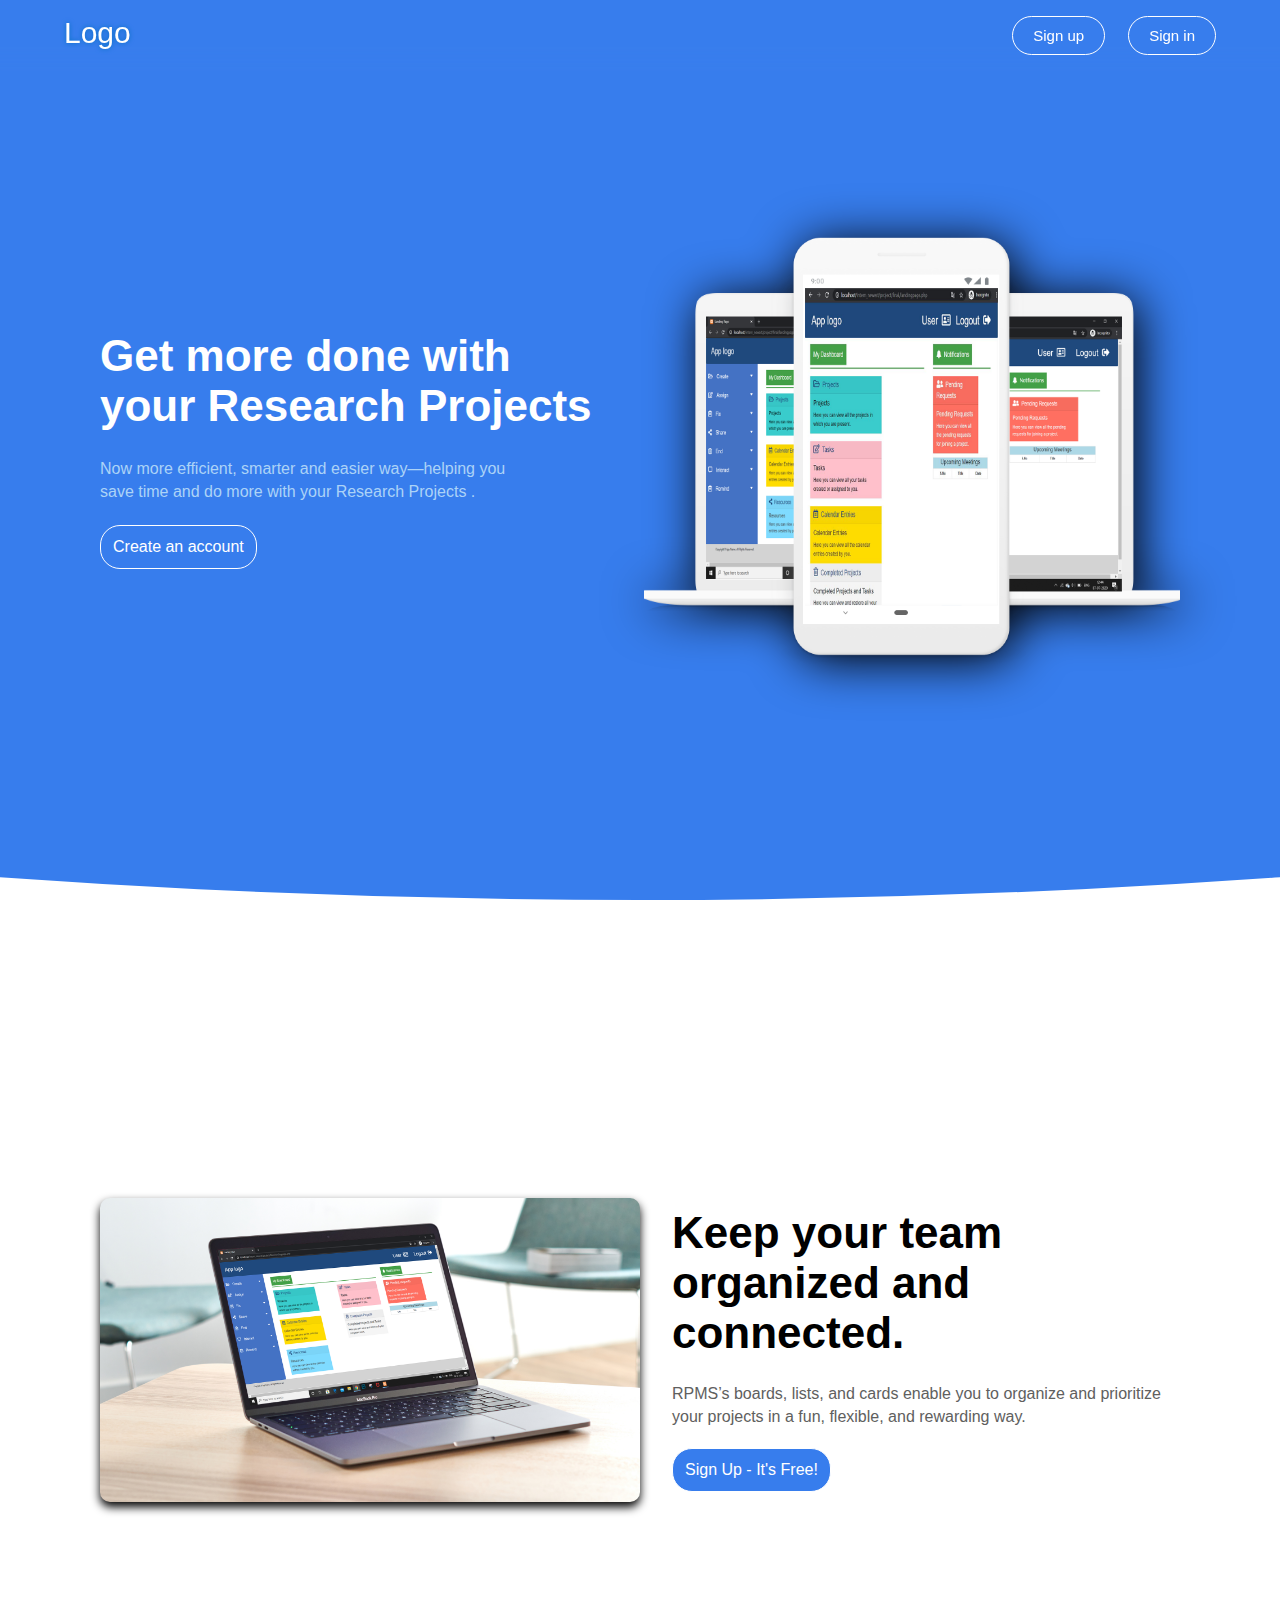
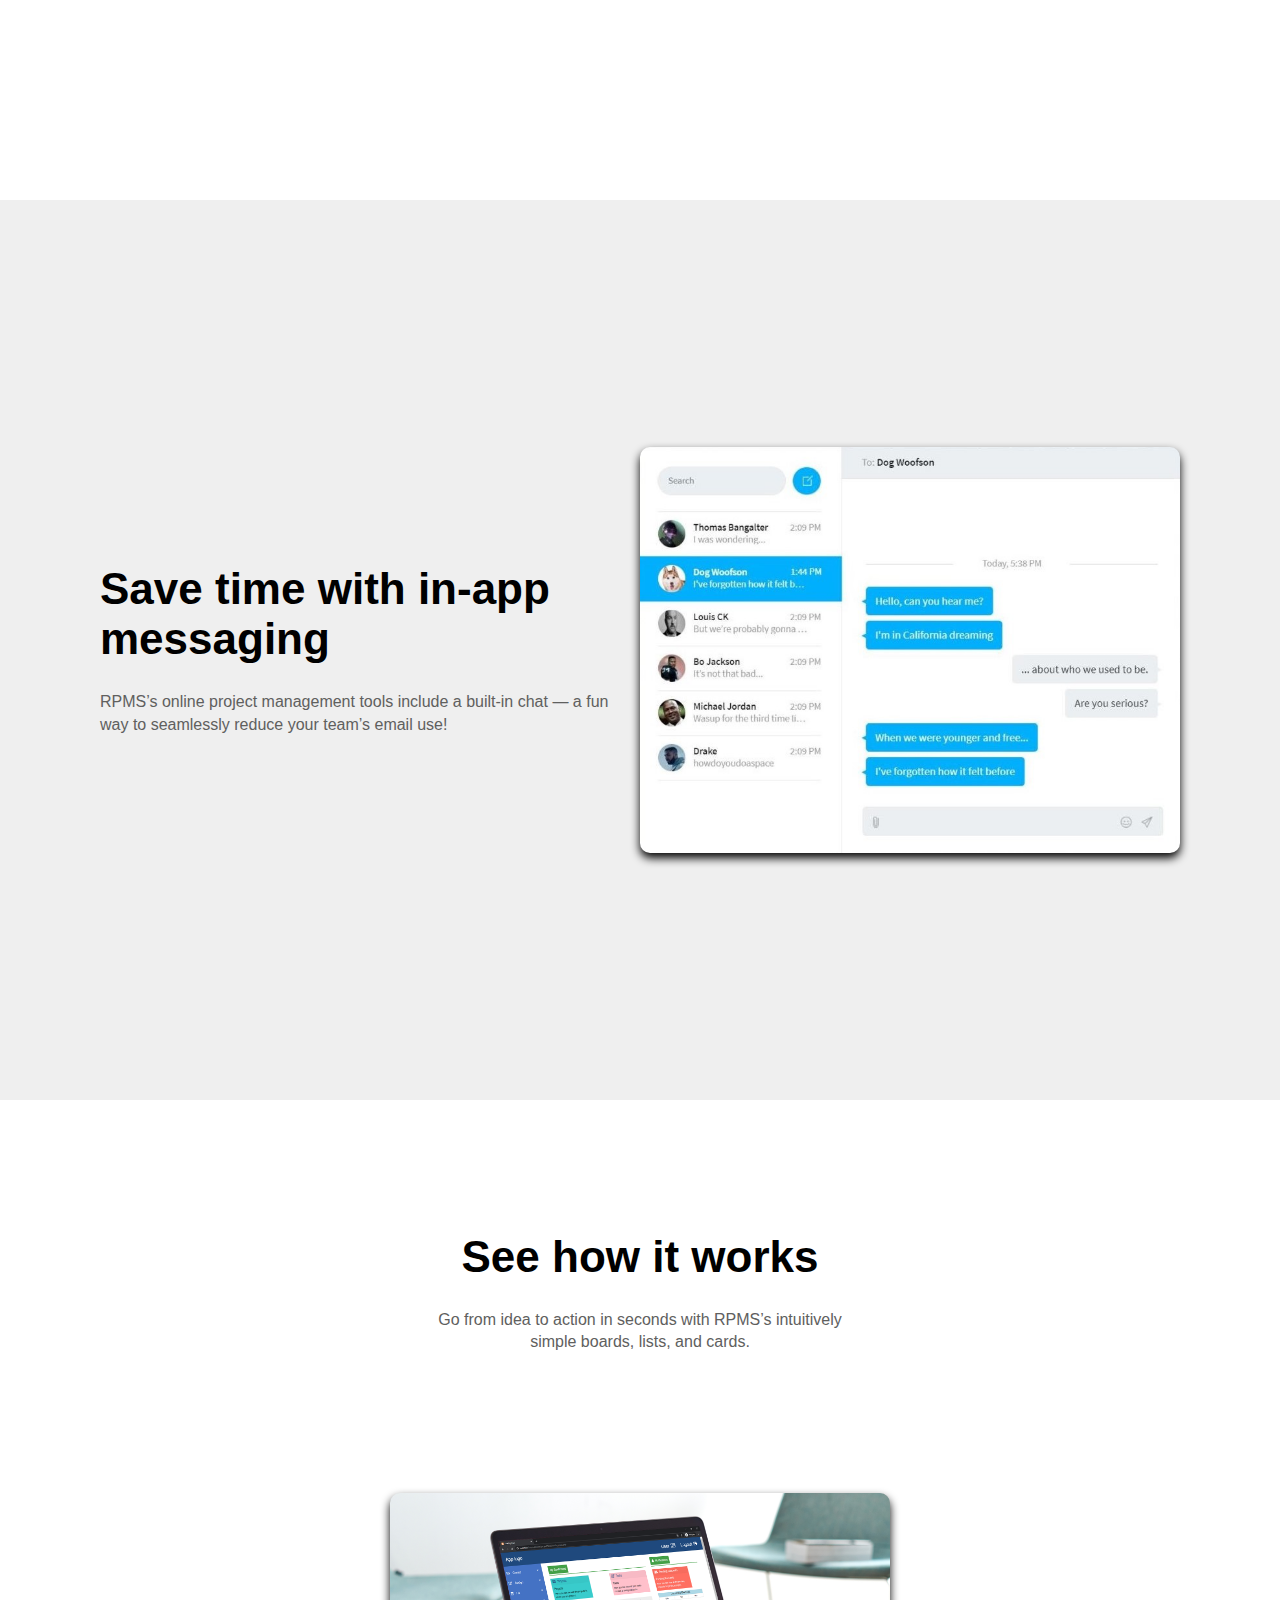
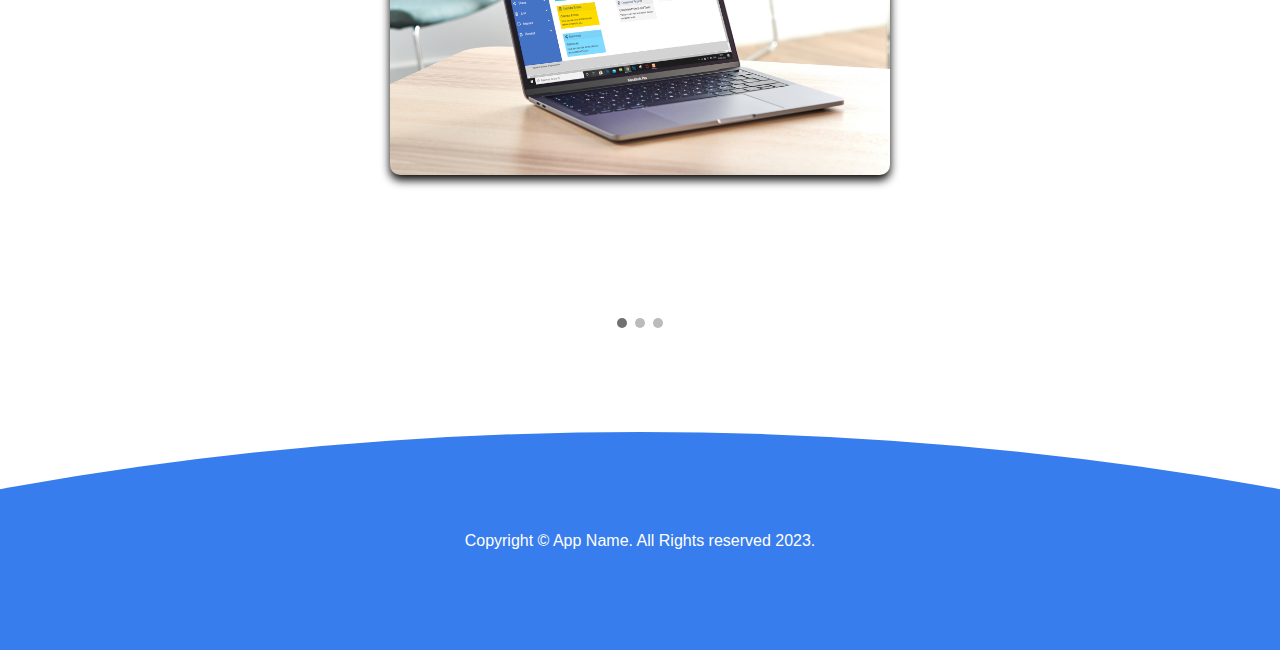
<file: final/index.html>
<!DOCTYPE html>
<html lang="en">

<head>
  <meta charset="utf-8">
  <meta name="viewport" content="width=device-width, initial-scale=1">
  <!-- <link rel="stylesheet" href="https://maxcdn.bootstrapcdn.com/bootstrap/3.4.1/css/bootstrap.min.css"> -->
  <script src="https://ajax.googleapis.com/ajax/libs/jquery/3.4.1/jquery.min.js"></script>
  <script src="https://ajax.aspnetcdn.com/ajax/jQuery/jquery-3.4.1.min.js"></script>
  <!-- <script src="https://maxcdn.bootstrapcdn.com/bootstrap/3.4.1/js/bootstrap.min.js"></script> -->
  <title>Home Page</title>
  <link rel="stylesheet" href="homepage.css">

  <style>
    .mySlides {
      display: none;
    }

    img {
      vertical-align: middle;
    }

    /* Slideshow container */
    .slideshow-container {
      align-items: center;
      justify-content: center;
      max-width: 1001px;
      position: relative;
      margin: auto;
    }

    /* The dots/bullets/indicators */
    .dot {
      height: 10px;
      width: 10px;
      margin: 0 2px;
      background-color: #bbb;
      border-radius: 50%;
      display: inline-block;
      transition: background-color 0.6s ease;
    }

    .active {
      background-color: #717171;
    }

    /* Fading animation */
    .fade {
      -webkit-animation-name: fade;
      -webkit-animation-duration: 1.5s;
      animation-name: fade;
      animation-duration: 1.5s;

    }

    @-webkit-keyframes fade {
      from {
        opacity: .4
      }

      to {
        opacity: 1
      }
    }

    @keyframes fade {
      from {
        opacity: .4
      }

      to {
        opacity: 1
      }
    }
  </style>
</head>

<body>

  <section class="container">
    <div class="header">

      <a id="logo" href="index.html">Logo</a>
      <a id="signinbutton" href="signin.html">Sign in</a>
      <a id="signupbutton" href="signup.html">Sign up</a>
    </div>
    <!-- Primary Section of Website -->
    <section class="primarySection">
      <div class="primarySection_text">

        <h1>Get more done with<br> your Research Projects</h1>
        <p class="para">Now more efficient, smarter and easier way—helping you<br> save time and do more with your
          Research Projects .
        </p>
        <a id="signupbutton2" href=signup.html>Create an account</a>
      </div>


      <div class="primarySection_img">
        <!-- <p style="margin-bottom: 25px;"></p> -->
        <img src="gmailhomepageimagenew.png" />
      </div>
    </section>

    <section class="secondSection">
      <div class="secondSection_img">
        <img src="lappy.png" />
      </div>

      <div class="secondSection_text">
        <h1>Keep your team organized and connected.</h1>
        <div class="para" style="color:#60605e">RPMS’s boards, lists, and cards enable you to organize and prioritize
          your projects in a
          fun,
          flexible, and rewarding way.
        </div>
        <a id="signupbutton2" href=signup.html>Sign Up - It's Free!</a>
      </div>

    </section>
    <!-- Third Section -->
    <section class="thirdSection">
      <div class="thirdSection_text">

        <h1>Save time with in-app messaging</h1>
        <div class="para" style="color: #60605e">RPMS’s online project management tools include a
          built-in
          chat — a fun way to seamlessly reduce your team’s email use!
        </div>
      </div>


      <div class="thirdSection_img">
        <img src="chatboximage.jpg" />
      </div>

    </section>
    <!-- Fourth Section -->
    <section class="fourthSection" style="text-align: center;">
      <div class="fourthSection_text">
        <h1>
          See how it works
        </h1>


        <div class="para" style="color:#60605e">
          Go from idea to action in seconds with RPMS’s intuitively<br> simple boards, lists, and cards.
        </div>
      </div>
      <br>
      <div class="slideshow-container">

        <div class="mySlides fade fourthSection_img">

          <img src="lappy.png" style=" height: 70%;">

        </div>

        <div class="mySlides fade fourthSection_img">

          <img src="Screenshot (69).png" style=" height: 70%;">

        </div>

        <div class="mySlides fade fourthSection_img">

          <img src="Screenshot (70).png" style="height: 70%;">

        </div>

      </div>
      <br>

      <div style="text-align:center">
        <span class="dot"></span>
        <span class="dot"></span>
        <span class="dot"></span>
      </div>

      <script>
        // Year code
        let date = new Date();
        let currYear = date.getFullYear(); //2023
        // Year code done.
        var slideIndex = 0;
        showSlides();

        function showSlides() {
          var i;
          var slides = document.getElementsByClassName("mySlides");
          var dots = document.getElementsByClassName("dot");
          for (i = 0; i < slides.length; i++) {
            slides[i].style.display = "none";
          }
          slideIndex++;
          if (slideIndex > slides.length) { slideIndex = 1 }
          for (i = 0; i < dots.length; i++) {
            dots[i].className = dots[i].className.replace(" active", "");
          }
          slides[slideIndex - 1].style.display = "block";
          dots[slideIndex - 1].className += " active";
          setTimeout(showSlides, 5000); // Change image every 2 seconds
        }
      </script>

    </section>
    <section class="footerSection">
      <div class="footer">
        <p class="copyright">Copyright © App Name. All Rights reserved 2023.</p>
      </div>
    </section>
  </section>
</body>

</html>
</file>
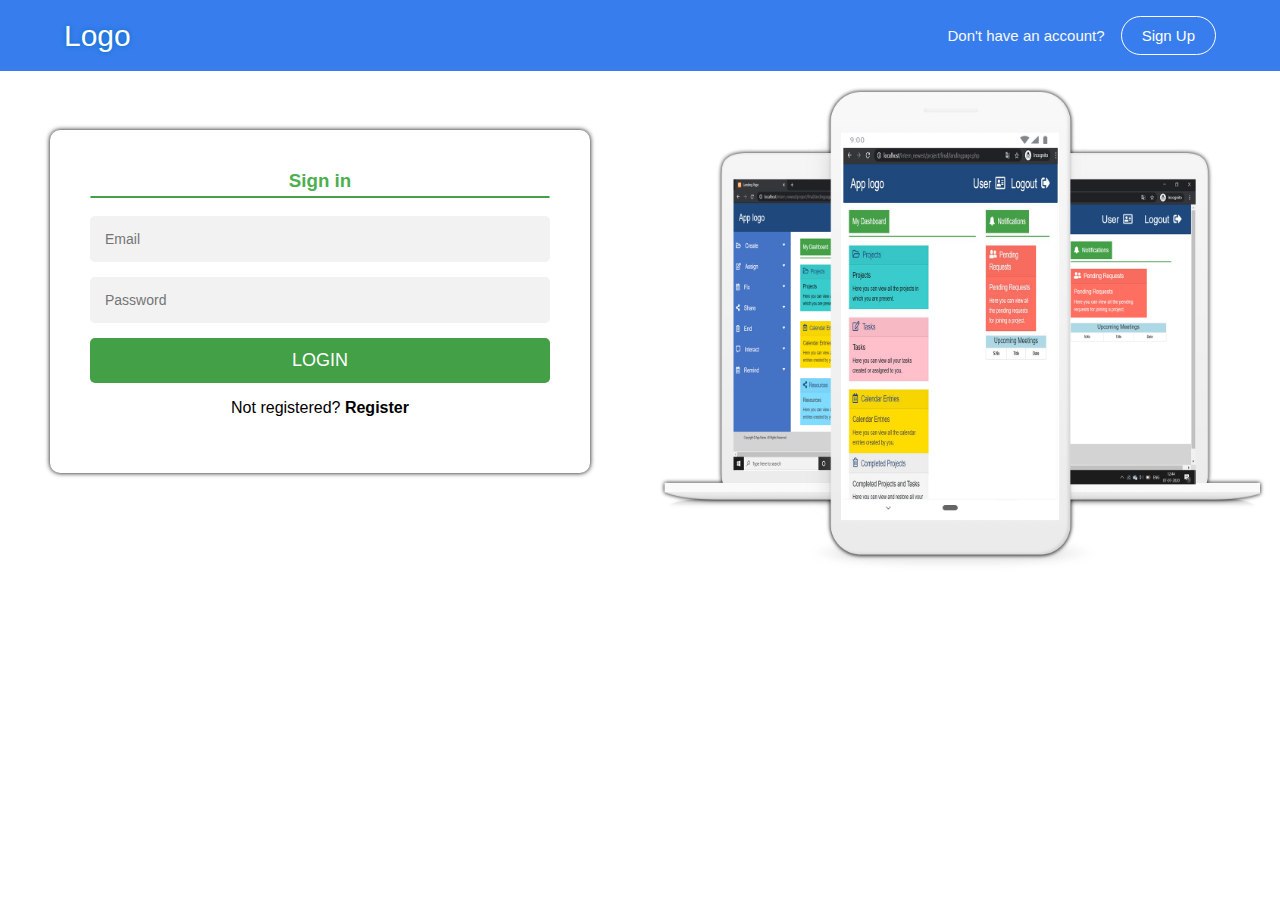
<file: final/signin.html>
<!DOCTYPE html>
<html lang="en">

<head>
  <meta charset="utf-8">
  <meta name="viewport" content="width=device-width, initial-scale=1">
  <!-- <link rel="stylesheet" href="https://maxcdn.bootstrapcdn.com/bootstrap/3.4.1/css/bootstrap.min.css"> -->
  <script src="https://ajax.googleapis.com/ajax/libs/jquery/3.4.1/jquery.min.js"></script>
  <script src="https://ajax.aspnetcdn.com/ajax/jQuery/jquery-3.4.1.min.js"></script>
  <!-- <script src="https://maxcdn.bootstrapcdn.com/bootstrap/3.4.1/js/bootstrap.min.js"></script> -->
  <link rel="stylesheet" href="signin.css">
  <title>Sign Up</title>
</head>

<body>

  <div class="header">

    <a id="logo" href="index.html">Logo</a>
    <div>
      <p class="haveanaccount">Don't have an account?</p>
      <a id="signinbutton" href="signup.html">Sign Up</a>

    </div>

  </div>
  <section class="viewSection">
    <div class="column" style="background-color:white;">
      <div class="form">

        <!-- <form class="register-form">
          <a id="createaccountbutton" href="#"> Create an account</a>
          <hr class="new1">
          <input type="text" placeholder="user name" />
          <input type="text" placeholder="email id" />
          <input type="text" placeholder="password" />
          <input type="text" placeholder="confirm password" />
          <button>Submit</button>
    
          <p class="message" style="text-align: center;">
            Already registered? &nbsp; <a href="#">Login</a>
          </p>
        </form> -->

        <form action="signup.php" method="post" class="login-form">
          <h3> Create an Account</h3>
          <hr class="new1">
          <input type="text" name="user-name" class="input-box" placeholder="User Name">
          <input type="email" name="user-email" class="input-box" placeholder="Email">
          <input type="password" name="user-pass" class="input-box" placeholder="Password">
          <input type="password" name="user-cnf" class="input-box" placeholder="Confirm Password">
          <input type="submit" name="signup-btn" class="btn" value="Signup" id="createaccountbutton">
          <p class="message"> Already registered? <a>Login</a>
          </p>
        </form>

        <!-- <form class="login-form">
          <a id="createaccountbutton" href="#">Sign in</a>
          <hr class="new1">
          <input type="text" placeholder="email id" />
          <input type="text" placeholder="password" />
          <button>Login</button>
          <p class="message" style="text-align: center;">
            Not registered? <a href="#">Register</a>
          </p>

        </form> -->

        <form action="login.php" method="post" class="register-form">
          <h3>Sign in</h3>
          <hr class="new1">
          <input type="text" name="email" class="input-box" placeholder="Email">
          <input type="password" name="user-pass" class="input-box" placeholder="Password">
          <input type="submit" name="login-btn" class="btn" value="Login" id="createaccountbutton">
          <p class="message">
            Not registered? <a>Register</a>
          </p>
        </form>

      </div>

      <script src="https://code.jquery.com/jquery-3.5.0.min.js"></script>

      <script>
        $('.message a').click(function () {
          $('form').animate({ height: "toggle", opacity: "toggle" }, "slow");
        });
      </script>

    </div>


    <div class="column imgDiv">
      <img src="gmailhomepageimagenew.png" />
    </div>


  </section>
</body>

</html>
</file>
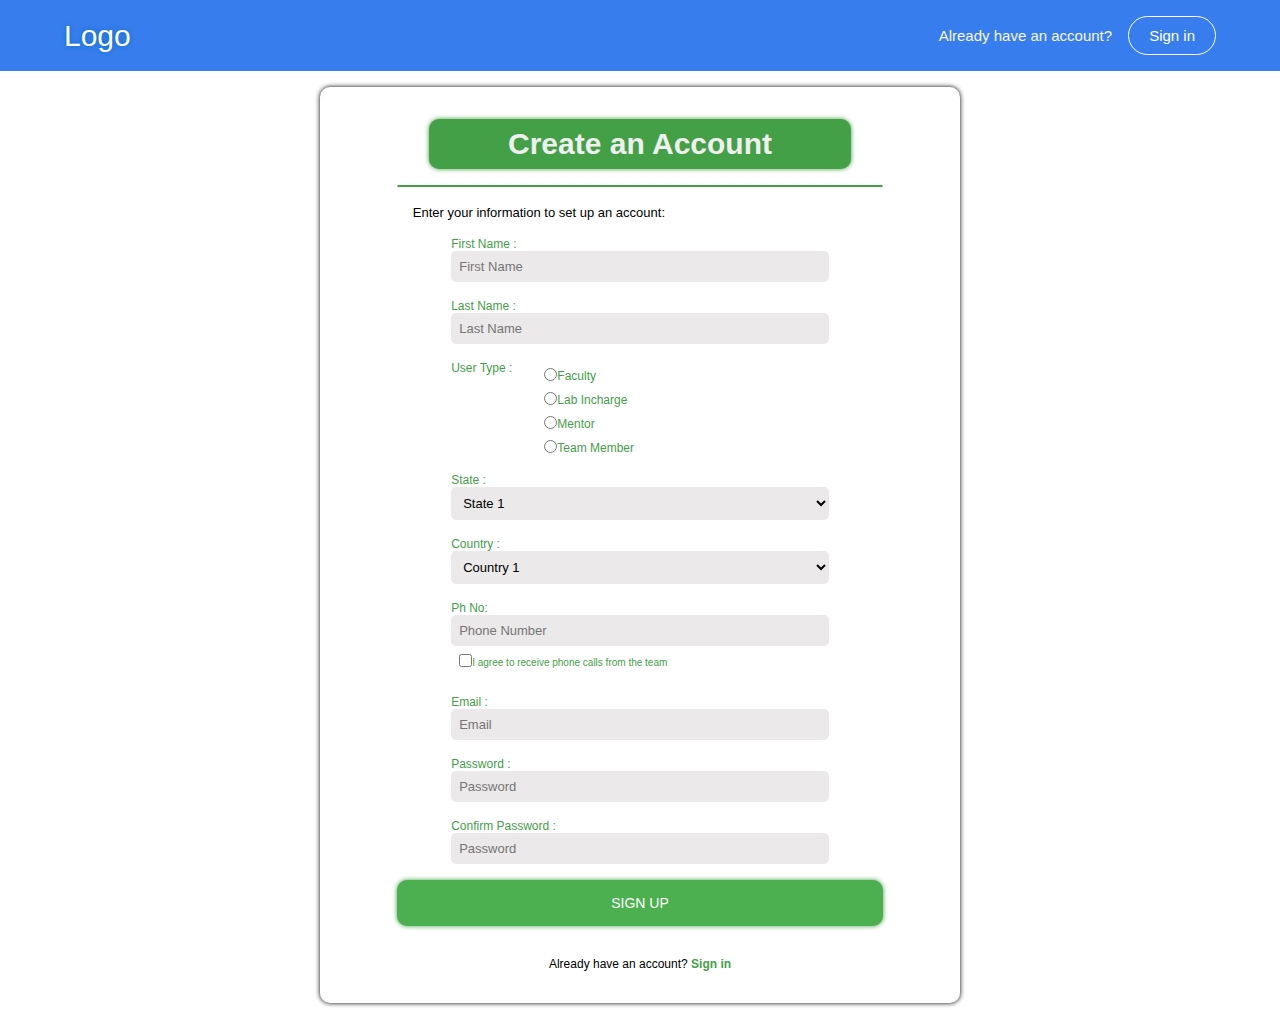
<file: final/signup.html>
<!DOCTYPE html>
<html lang="en">

<head>
  <meta charset="utf-8">
  <meta name="viewport" content="width=device-width, initial-scale=1">
  <!-- <link rel="stylesheet" href="https://maxcdn.bootstrapcdn.com/bootstrap/3.4.1/css/bootstrap.min.css"> -->
  <script src="https://ajax.googleapis.com/ajax/libs/jquery/3.4.1/jquery.min.js"></script>
  <script src="https://ajax.aspnetcdn.com/ajax/jQuery/jquery-3.4.1.min.js"></script>
  <!-- <script src="https://maxcdn.bootstrapcdn.com/bootstrap/3.4.1/js/bootstrap.min.js">
    

  </script> -->

  <link rel="stylesheet" href="signup.css">
  <title>Sign in page</title>

</head>

<body>

  <div class="header">

    <a id="logo" href="index.html">Logo</a>
    <div>
      <p class="haveanaccount">Already have an account? </p>
      <a id="signinbutton" href="signin.html">Sign in</a>
    </div>


  </div>
  <section class="view">
   
    <div class="container">
      <div class="container_main">
        <div class="container_header">
          <h3>Create an Account</h3>  
          <hr class="new1"/>
          
        </div>
        <div class="container_text">
          <p>Enter your information to set up an account: </p>
        </div>
        <div class="container_mid">

          <form>
            <div class="container_text">
              <div>
                <label>First Name :</label>
              </div>
              <div>
                <input type="text" placeholder="First Name" name="firstname" required>
              </div>
            </div>
            <div class="container_text">
              <div>
                <label>Last Name :</label>
              </div>
              <div>
                <input type="text" placeholder="Last Name" name="lastname" required>
              </div>
            </div>
            <!-- usertypes -->
            <div class="container_text usertypes">
              <div>
                <label>User Type : </label>
              </div>
              <div>
                
                 <div class="usertype_inputs">
                  <div>
                    <input  type="radio" id="faculty" name="usertype" value="faculty">
                  </div>
               <div>
                <label for="faculty">Faculty</label><br>
               </div>
                 </div>
                 <div class="usertype_inputs">
                  <div>
                <input type="radio" id="lab-incharge" name="usertype" value="lab-incharge">
                </div>
                <div>
                  <label for="teacher">Lab Incharge</label><br>
                </div>
                </div>
                <div class="usertype_inputs">
                  <div>
                <input type="radio" id="mentor" name="usertype" value="mentor">
                </div>
                <div>
                <label for="parent">Mentor</label><br>
              </div>
            </div>
            <div class="usertype_inputs">
              <div>
                <input type="radio" id="team-member" name="usertype" value="team-member">
              </div>
              <div>
                <label for="student">Team Member</label><br>
              </div>
            </div>
              </div>
              
            </div>
            <div class="container_text">
              <div>
                <label>State :</label>
              </div>
              <div>
                
                <select name="state" id="state">
                  <option value="state1">State 1</option>
                  <option value="state2">State 2</option>
                  <option value="state3">State 3</option>
                  <option value="state4">State 4</option>
                  </select>

              </div>
            </div>
            <div class="container_text">
              <div>
                <label>Country :</label>
              </div>
              <div>
                
                <select name="country" id="country">
                  <option value="country1">Country 1</option>
                  <option value="country2">Country 2</option>
                  <option value="country3">Country 3</option>
                  <option value="country4">Country 4</option>
                  </select>

              </div>
            </div>
            <div class="container_text">
              <div>
                <label>Ph No:  </label>
              </div>
              <div>
                
                <input type="text" placeholder="Phone Number" name="phonenumber" required>
                <div class="phone_space">
                 <div>
                  <input type="checkbox" id="phonenumber" name="phonenumber" value="phonenumber">
                 </div>
                  <div>
                    <label for="phonenumber">I agree to receive phone calls from the team</label><br>
                  </div>
                </div>
              </div>
            </div>
            <div class="container_text">
              <div>
                <label>Email :</label>
              </div>
              <div>
                <input type="text" placeholder="Email" name="user-email" required>
              </div>
              </div>
              <div class="container_text">
              <div>
                <label>Password :</label>

              </div>
              <div>
                <input type="password" placeholder="Password" name="user-pass" required>
              </div>
            </div>
            <div class="container_text">
              <div>
                <label>Confirm Password :</label>

              </div>
              <div>
                <input type="password" placeholder="Password" name="user-cnf" required>
              </div>
            </div>

          </form>
        </div>
        <div class="container_footer">
          <button type="submit" class="btn">Sign Up</button>
        <p >
          Already have an account? <a href="signin.html">Sign in</a>
        </p>
        </div>
      </div>
    </div>

</section>
</body>

</html>
</file>
<file: final/homepage.css>
* {
    box-sizing: border-box;
    margin: 0;
    
  }
  
  body {
    font-family: 'Oswald', sans-serif;
    /* background-color:rgba(55,125,237,255); */
  }
  body::-webkit-scrollbar{
    display: none;
  }
  .container{
    position: relative;
  }
  
  /* Style the header */
  .header {
    
    box-shadow: 0px 0px 0px black;
    backdrop-filter: blur(10px);
      padding: 1.25vw 5vw;
      color: #acd3f7;
      font-size: 30px;
      position: -webkit-sticky; /* Safari */
      position: sticky;
      top:0;
      border-radius:2px ;
      z-index: 10000;
      width: 100%;
      position:fixed;
  }
  /* homeSection View */
  .primarySection{

    height: 100vh;
    padding: 100px 100px;
    display: flex;
    flex-direction: row;
    position: relative;
    overflow: hidden;
    justify-content: center;
    align-items: center;

}
.primarySection::before{
    content: "";
    position: absolute;
    bottom: 0;
    left: 50%;
    width: 100vh;
    height: 100vh;
    background-color:rgba(55,125,237,255);
    border-radius: 50%;
    transform-origin: bottom;
    transform: translateX(-50%) scale(20);
}
.primarySection_text{
    position: relative;
    width: 50%;
}
.primarySection_text h1{
 font-size: 2.75em;
 color: white;
}
.primarySection_img{
    position: relative;
    width: 50%;
}
.primarySection_img img{
    width: 100%;
    height: auto;
    padding-top: 2.5rem;
    filter: drop-shadow(5px 5px 25px black);
}
.para {
    margin-top: 5%;
    line-height: 1.4;
    color: #acd3f7;
}

#signupbutton2 {

    padding: 12px;
    text-align: center;
    text-decoration: none;
    display: inline-block;
    background-color:rgba(55,125,237,255);
    color: white;
    margin-top: 4%;
    border: 1.5px;
      border-radius: 20px;
      border-color: white;
      color: white;
      border-style: solid;
      transition: 0.5s ease-in-out;
    
}
#signupbutton2:hover{
    background: white;
      color: #0070C0;
      border-color: #0070C0;
}
  #logo{
    text-decoration: none;
    font-size: 30px;
    color: white;
    transition: 0.5s ease-in-out;
    text-shadow: 0px 0px 5px #0070C0;
  }
  #logo:hover{
    opacity: 50%;
    color:#efefef;
  }

  #signinbutton {
     /* display: inline-block; */
      float: right;
      padding: 10px 20px;
      font-size: 15px;
      text-decoration: none;
      border: 1.5px;
      border-radius: 20px;
      border-color: white;
      color: white;
      border-style: solid;
      transition: 0.5s ease-in-out;
      background-color:rgba(55,125,237,255);
      
  }
  
  #signinbutton:hover{
      background: white;
      color: #0070C0;
  }

  #signupbutton {
    float: right;
    padding: 10px 20px;
    font-size: 15px;
    text-align: center;
    text-decoration: none;
    display: inline-block;
    background-color:rgba(55,125,237,255);
    color:#acd3f7;
    margin-right: 2%;
    border: 1.5px;
      border-radius: 20px;
      border-color: white;
      color: white;
      border-style: solid;
      transition: 0.5s ease-in-out;
}

#signupbutton:hover{
    background: white;
      color: #0070C0;
}

.row{
    /* margin: 0 5vw; */
    display: flex;
    flex-direction: row;
    justify-content: space-between;
}
.appimage{
    height: 100px;
    width: 100px;
}
.column {
    float: left;
    /* margin: 1rem; */
    background-color:rgba(55,125,237,255);
 }

/* Second Section View */
.secondSection{
    height: 100vh;
    padding: 100px 100px;
    display: flex;
    flex-direction: row;
    position: relative;
    overflow: hidden;
    justify-content: center;
    align-items: center;
}
.secondSection_text{
    width: 50%;
    padding-left: 2rem;
}
.secondSection_text h1{
    font-size: 2.75em;
}
.secondSection_img{
    width: 50%;
}
.secondSection_img img{
    width: 100%;
    height: auto;
    filter: drop-shadow(0 5px 5px black);
    border-radius: 10px;
}
/* Third Section View */

.thirdSection{
    height: 100vh;
    padding: 100px 100px;
    display: flex;
    flex-direction: row;
    position: relative;
    overflow: hidden;
    justify-content: center;
    align-items: center;
    background-color: #efefef;
}
.thirdSection_text{
    width: 50%;
}
.thirdSection_text h1{
    font-size: 2.75em;
    color: Black;
   }
.thirdSection_img{
    width: 50%;
}
.thirdSection_img img{
    width: 100%;
    height: auto;
    filter: drop-shadow(0 5px 5px black);
    border-radius: 10px;
}
/* Fourth Section View */

.fourthSection{
    height: 100vh;
    margin-top: 2rem;
    padding: 100px 100px;
    display: flex;
    flex-direction: column;
    overflow: hidden;
    justify-content: center;
    align-items: center;
}
.fourthSection_text{
    width: 50%;
}
.fourthSection_text h1{
    font-size: 2.75em;
    color: Black;
   }
.fourthSection_img{
    width: 100%;
}
.fourthSection_img img{
    width: 50%;
    height: auto;
    filter: drop-shadow(0 5px 5px black);
    border-radius: 10px;
}
.footerSection{

    width: 100%;
    padding: 100px 100px;
    position: relative;
    overflow: hidden;
    justify-content: center;
    align-items: center;

}
.footerSection::before{
    content: "";
    position: absolute;
    top: 0;
    left: 50%;
    width: 100%;
    height: 100vh;
    background-color:rgba(55,125,237,255);
    border-radius: 50%;
    transform-origin: top;
    transform: translateX(-50%) scale(4);
}











.row:after {
    content: "";
    display: table;
    clear: both;
}
  
.footer{
    text-align: center;
    
}
.copyright {
    position: relative;
    color: white;
}


/* Responsive layout - makes the three columns stack on top of each other instead of next to each other */
@media (max-width: 600px) {
    .header{
        padding: 2vw 5vw;
    }
    .primarySection, .secondSection{
        flex-direction: column;
        padding: 25rem 0;
        height: 70vh;
    }
    .primarySection_text, .secondSection_text{
        width: 80%;
    }
    .primarySection_text h1, .secondSection_text h1{
        font-size: 2em;
    }
    .primarySection_img, .secondSection_img{
        width: 80%;
        padding: 1rem 0;
    }
    .thirdSection, .fourthSection{
        flex-direction: column;
        padding: 20rem 0;
        height: 50vh;

    } .thirdSection_text,.fourthSection_text{
        width: 80%;
        text-align: start;
    }
    .thirdSection_text h1{
        font-size: 2em;
    }
    .thirdSection_img{
        width: 80%;
        padding: 1rem 0;
    }
    .fouthSection_img{
        height: 10px;
        width: auto;
    }
    .fouthSection_img img{
        width: 100%;
        height: auto;
    }
    

    .column {
      width: 100%;
    }

    .appimage {
        height:80%;
        width: 100%;
    }
}

@media (min-width: 601px) and (max-width:1024px) {
    .header{
        padding: 2vw 5vw;
    }
    .primarySection, .secondSection{
        flex-direction: column;
        padding: 35rem 0;
        height: 70vh;
    }
    .primarySection_text, .secondSection_text{
        width: 80%;
    }
    .primarySection_text h1, .secondSection_text h1{
        font-size: 2em;
    }
    .primarySection_img, .secondSection_img{
        width: 80%;
        padding: 1rem 0;
    }
    .thirdSection, .fourthSection{
        flex-direction: column;
        padding: 20rem 0;
        height: 50vh;

    } .thirdSection_text,.fourthSection_text{
        width: 80%;
        text-align: start;
    }
    .thirdSection_text h1{
        font-size: 2em;
    }
    .thirdSection_img{
        width: 80%;
        padding: 1rem 0;
    }
    .fouthSection_img{
        height: 10px;
        width: auto;
    }
    .fouthSection_img img{
        width: 100%;
        height: auto;
    }
}

/* @media (min-width: 768px) and (max-width:991px) {
    .column {
        width: 100%;
      }
  
      .appimage {
          height:90%;
          width: 75%;
          margin-left: 15%;
      }
}  */
</file>
<file: final/signin.css>
* {
    box-sizing: border-box;
    margin: 0;
   
  }
  body{
    font-family: 'Oswald', sans-serif;
  }
  body::-webkit-scrollbar{
    display: none;
  }

  /* Style the header */
  .header {
    background-color:rgba(55,125,237,255);
    padding: 1.25vw 5vw;
    color: rgb(248, 248, 248);
    font-size: 30px;
    justify-content: space-between;
    align-items: center;
    display: flex;
    flex-direction: row;
  }
  .header div{
    display: flex;
    flex-direction: row;
    justify-content: space-between;
    align-items: center;
  }
  .header div p{
    padding: 0 1rem;
  }
  #logo{
    text-decoration: none;
    font-size: 30px;
    color: white;
    transition: 0.5s ease-in-out;
    text-shadow: 0px 0px 5px #0070C0;
  }
  #logo:hover{
    opacity: 50%;
    color:#efefef;
  }

  #signinbutton {
    /* display: inline-block; */
     float: right;
     padding: 10px 20px;
     font-size: 15px;
     text-decoration: none;
     border: 1.5px;
     border-radius: 20px;
     border-color: white;
     color: white;
     border-style: solid;
     transition: 0.5s ease-in-out;
     background-color:rgba(55,125,237,255);
     
 }
 
 #signinbutton:hover{
     background: white;
     color: #0070C0;
 }
  #createaccountbutton {
    padding: 12px;
    text-align: center;
    text-decoration: none;
    display: inline-block;
    background-color: #43A047;
    color: white;
    font-size: 18px;
    margin-bottom: 0;
  }

  #createaccountbutton:hover {
    background: green;
  }
  .viewSection{
    display: flex;
    flex-direction: row;
    justify-content: center;
    align-items: center;
  }
  hr.new1 {
    border: 1.5px solid #43A047;
    border-radius: 2px;
    margin-top: 4px;
    margin-bottom: 18px;
  }

  .header a {
    color: rgb(230, 230, 230);
  }

  .column {
    width: 50%;
    padding: 20px;
    justify-content: center;
    align-items: center;
    /* Should be removed. Only for demonstration */
  }
  .column img{
    width: 100%;
    height: auto;
    filter: drop-shadow(0px 0px 2px black);
  }

  .login-page {
    width: 90%;
    padding: 0 0 0;
    margin: auto;
  }

  .form {
    position: relative;
    background: white;
    max-width: 90%;
    margin: 0 auto 100px;
    padding: 40px;
    box-shadow: 0px 0px 5px black;
    border-radius: 10px;
    text-align: center;


  }
  .form h3{
    color: #4CAF50;
    
  }

  .form input {
    font-family: "Robonto", sans-serif;
    outline: 1;
    background: #f2f2f2;
    width: 100%;
    border: 0;
    margin: 0 0 15px;
    padding: 15px;
    box-sizing: border-box;
    font-size: 14px;
    border-radius: 5px;
  }


  .btn {
    font-family: "Robonto", sans-serif;
    text-transform: uppercase;
    outline: 0;
    background: #4CAF50;
    width: 100%;
    border: 0;
    padding: 15px;
    color: #FFFFFF;
    font-size: 14px;
    cursor: pointer;
    margin-bottom: 15px;
  }
  .haveanaccount{
    font-size: 15px;
 } 
  .btn :hover,
  .form button:active {
    background: #43A047;
  }

  .message{
    text-align: center;
    padding: 1rem;
  }
  .form .message a {
    text-decoration: none;
    font-weight: bold;
    transition: 0.1s ease-in-out;
    cursor: pointer;
  }

  .form .message a:hover {
    opacity: 80%;
  }

  .form .login-form {
    display: none;
  }

  /* Clear floats after the columns */
  .row:after {
    content: "";
    display: table;
    clear: both;
  }

  /* Responsive layout - makes the three columns stack on top of each other instead of next to each other */
  @media (max-width: 600px) {
    .column {
      width: 100%;
    }

    .haveanaccount, .imgDiv  {
      display: none;
    }

    .appimage {
      height: 80%;
      width: 100%;
    }
  }

  @media (min-width: 601px) and (max-width:1024px) {
    .column {
      width: 100%;
    }

    .haveanaccount{
      display: none;
    }
  }
</file>
<file: final/signup.css>
* {
    box-sizing: border-box;
    margin: 0;
   
  }
  body{
    font-family: 'Oswald', sans-serif;
  }

  body::-webkit-scrollbar{
    display: none;
  }

  /* Style the header */
  .header {
    background-color:rgba(55,125,237,255);
    padding: 1.25vw 5vw;
    color: rgb(248, 248, 248);
    font-size: 30px;
    justify-content: space-between;
    align-items: center;
    display: flex;
    flex-direction: row;
  }
  .header div{
    display: flex;
    flex-direction: row;
    justify-content: space-between;
    align-items: center;
  }
  .header div p{
    padding: 0 1rem;
  }
  #logo{
    text-decoration: none;
    font-size: 30px;
    color: white;
    transition: 0.5s ease-in-out;
    text-shadow: 0px 0px 5px #0070C0;
  }
  #logo:hover{
    opacity: 50%;
    color:#efefef;
  }
  #signinbutton {
    /* display: inline-block; */
     float: right;
     padding: 10px 20px;
     font-size: 15px;
     text-decoration: none;
     border: 1.5px;
     border-radius: 20px;
     border-color: white;
     color: white;
     border-style: solid;
     transition: 0.5s ease-in-out;
     background-color:rgba(55,125,237,255);
     
 }
 
 #signinbutton:hover{
     background: white;
     color: #0070C0;
 }
 .haveanaccount{
    font-size: 15px;
 } 
  #createaccountbutton {
    padding: 12px;
    text-align: center;
    text-decoration: none;
    display: inline-block;
    background-color: #43A047;
    color: white;
    font-size: 18px;
    margin-bottom: 0;
  }

  #createaccountbutton:hover {
    background: green;
  }

  hr.new1 {
    border: 1.5px solid #43A047;
    border-radius: 2px;
    margin-top: 4px;
    margin-bottom: 18px;
  }

  .header a {
    color: rgb(230, 230, 230);
  }
  
  
  .btn {
    font-family: "Robonto", sans-serif;
    text-transform: uppercase;
    outline: 0;
    background: #4CAF50;
    width: 100%;
    border: 0;
    padding: 15px;
    color: #FFFFFF;
    font-size: 14px;
    cursor: pointer;
    margin-bottom: 15px;
    border-radius: 10px;
    transition: 0.3s ease-in-out;
    box-shadow: 0 0 5px 0 #43A047;
  }

  .btn:hover,
  .form button:active {
    opacity: 50%;
  }
  .message{
    text-align: center;
    padding: 1rem;
  }
  .form .message a {
    text-decoration: none;
    font-weight: bold;
    transition: 0.1s ease-in-out;
    cursor: pointer;
  }

  .form .message a:hover {
    opacity: 80%;
  }

  .form .login-form {
    display: none;
  }

  /* Clear floats after the columns */
  .row:after {
    content: "";
    display: table;
    clear: both;
  }

  .view{
    display: flex;
    align-items: center;
    justify-content: center;
  }
  .container{
    border-radius: 10px;
    box-shadow: 0px 0px 5px black;
    display: flex;
    flex-direction: column;
    width: 50%;
    margin: 1rem 0;
   
    
  }
  .container_main{
    margin: 1rem 6vw;
  }
  .container_header{
    text-align: center;
  }
  
  .container_header h3{
    font-size: 30px;
    box-shadow: 0 0 5px 0 #43A047;
    border-radius: 10px;
    padding: 0.5rem;
    margin: 1rem 2rem;
    color: #efefef;
    background-color: #43A047;
    
  }

  .container_mid{
    margin: 0 3vw;
  }
  .container_text{
    display: flex;
    flex-direction: column;
    margin: 1rem;
    font-size: small;
  }
  .container_text div label{
    width: 100%;
    font-size: 12px;
    height: auto;
    color: #43A047;
  }
  .container_text div input,.container_text div label, .container_text div select{
    width: 100%;
  }
  .container_text div input, select{
    padding: 0.5rem;
    border-radius: 5px;
    border:  1px #006cb9;
    font-size: small;
    background-color: #ebe9e9;
    transition: 0.5s ease-in-out;
    
  }
  .container_text div input:focus{
    border: none;
    outline: none;
    background-color: white;
    box-shadow: 0 0 5px 0 #0070C0;
  }
  option:hover {
    background-color: #0070C0;
  }
  .usertypes{
    display: flex;
    flex-direction: row;
  }
  .usertype_inputs{
    color: black;
    display: flex;
    flex-direction: row;
    
    margin: 0.5rem 0 0 2rem;
    
  }
  .phone_space{
    display: flex;
    flex-direction: row;
    width: 100%;
    margin: 0.5rem;

  }
  .phone_space div label{
    width: 100%;
    font-size: 10px;
    height: auto;
  }
  .container_footer p{
    text-align: center;
    font-size: 12px;
    margin: 1rem;    
  }

  .container_footer p a{
    text-decoration: none;
    color: #43A047;
    font-weight: bold;
  }













  /* Responsive layout - makes the three columns stack on top of each other instead of next to each other */
  @media (max-width: 600px) {
    .column {
      width: 100%;
    }

    .haveanaccount,.imgDiv{
      display: none;
    }

    .appimage {
      height: 80%;
      width: 100%;
    }
  }

  @media (min-width: 601px) and (max-width:767px) {
    .column {
      width: 100%;
    }

    .haveanaccount {
      display: none;
    }

    .appimage {
      height: 90%;
      width: 80%;
      margin-left: 15%;
    }
  }

  @media (min-width: 768px) and (max-width:991px) {
    .column {
      width: 100%;
    }

    .haveanaccount {
      display: none;
    }

    .appimage {
      height: 90%;
      width: 75%;
      margin-left: 15%;
    }
  }
</file>
